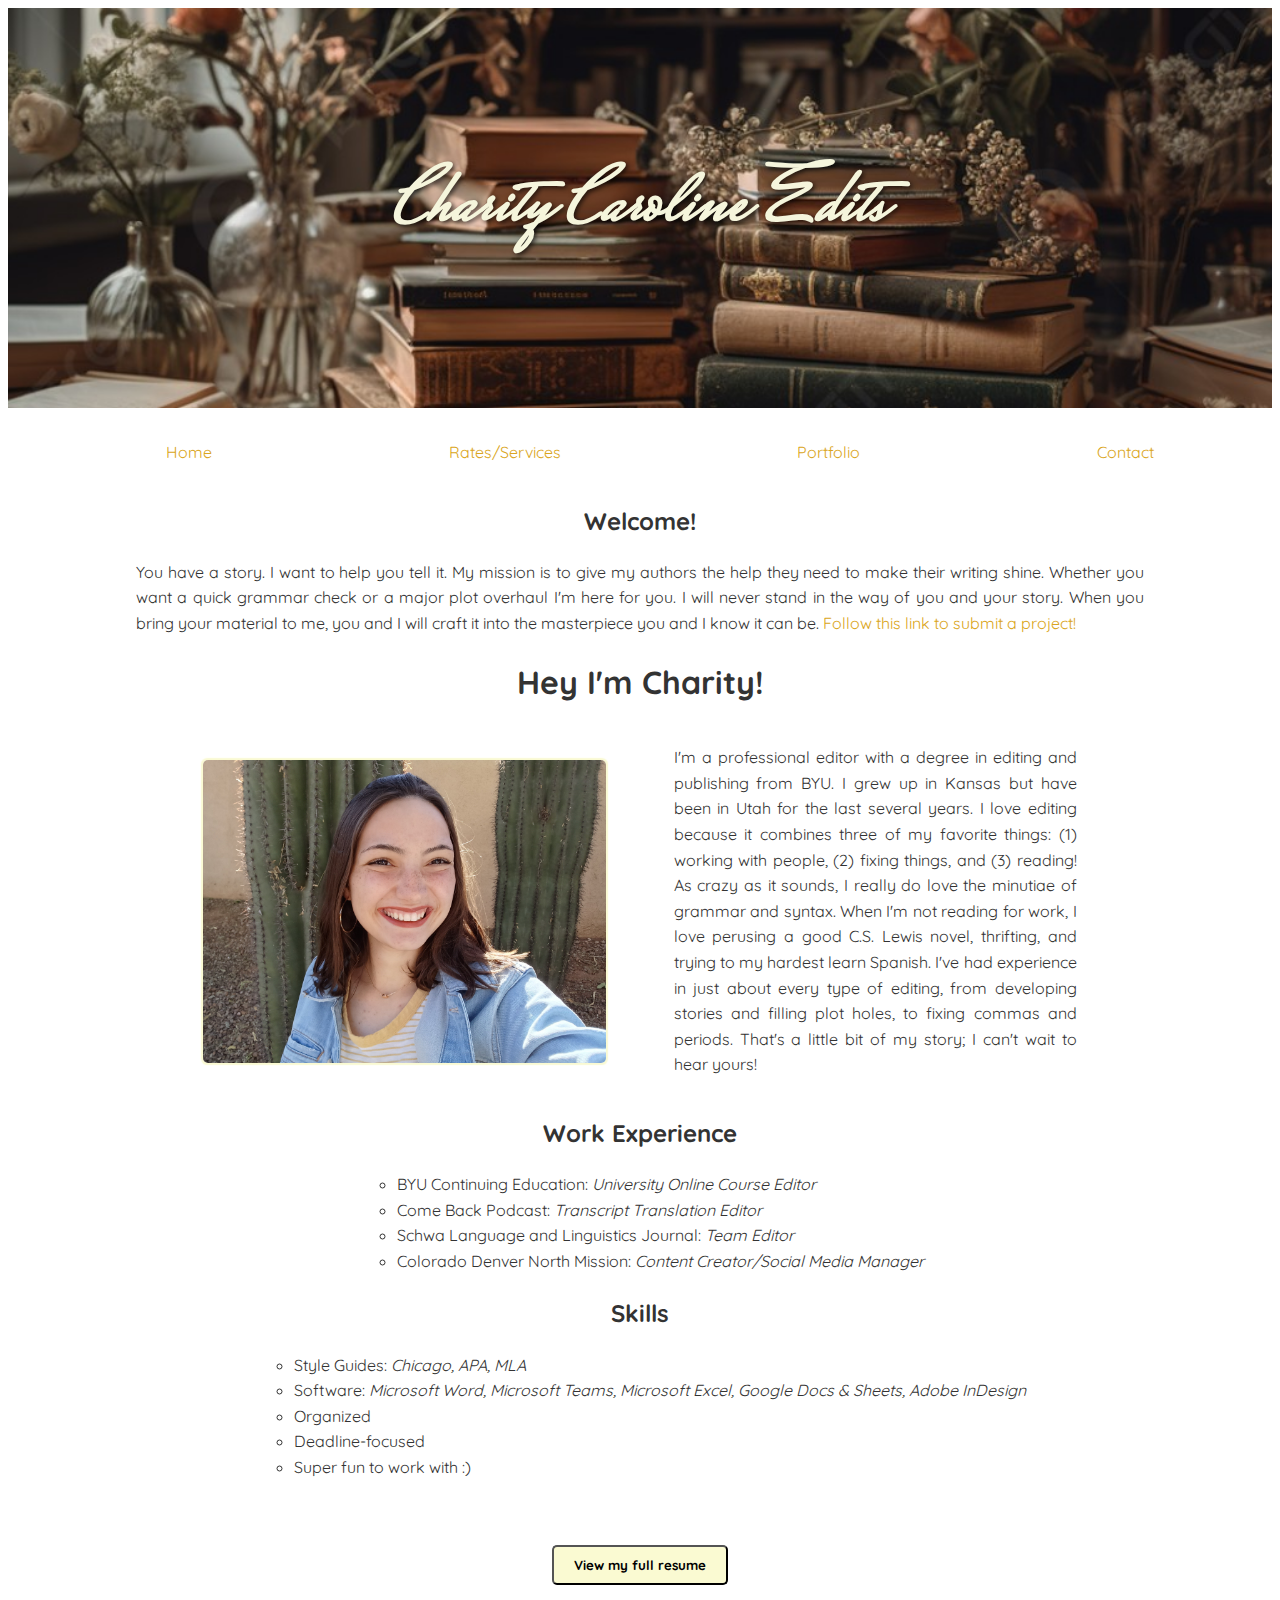
<file: index.html>
<!DOCTYPE html>
<html lang="en">
    <head>
        <link rel="preconnect" href="https://fonts.googleapis.com">
        <link rel="preconnect" href="https://fonts.gstatic.com" crossorigin>
        <link href="https://fonts.googleapis.com/css2?family=Quicksand:wght@300..700&display=swap" rel="stylesheet">
        <link rel="preconnect" href="https://fonts.googleapis.com">
        <link rel="preconnect" href="https://fonts.gstatic.com" crossorigin>
        <link href="https://fonts.googleapis.com/css2?family=Mrs+Saint+Delafield&family=Quicksand:wght@300..700&display=swap" rel="stylesheet">
        <meta charset="UTF-8" />
        <link href="css/portfolio.css" rel="stylesheet">
        
        <title>Charity Caroline Home</title>

    </head>
    <body>
        <header>
            <div class="banner-container">
                <img src="images/websitebannerimage.jpg" alt="Charity Caroline Editing Services Banner" class="banner-image">
                <div class="banner-text">Charity Caroline Edits</div>
            </div>
            <nav>
                <div id="container">
                    <ul>
                        <li><a href="index.html">Home</a></li>
                        <li><a href="html/services.html">Rates/Services</a></li>
                        <li><a href="html/samples.html">Portfolio</a></li>
                        <li><a href="html/contact.html">Contact</a></li>
                    </ul>
                </div>
            </nav>
        </header>
        <main>
            <h2> Welcome!</h2>
            <p id="welcome-message"> &Tab;You have a story. I want to help you tell it. My mission is to give my authors the help they need to make their 
                writing shine. Whether you want a quick grammar check or a major plot overhaul I'm here for you. I will never 
                stand in the way of you and your story. When you bring your material to me, you and I will craft it into the 
                masterpiece you and I know it can be.
                <a href= "https://docs.google.com/forms/d/e/1FAIpQLSdZmizE5KOIEiwsCytuAa1iTBh2gtjerLdWHeYXtlrwVf-HqQ/viewform?usp=header">
                    Follow this link to submit a project!
                </a>
            </p>

            <h1>Hey I'm Charity! </h1> 
            <div class="bio-box">
                <img src="images/cactusprofilepicture.jpg" class="image" alt="Charity Caroline" style="height: auto;">
                <p class="text" id="bio">
                    I'm a professional editor with a degree in editing and publishing from BYU. I grew up in Kansas but 
                    have been in Utah for the last several years. I love editing because it combines three of my favorite things: (1) 
                    working with people, (2) fixing things, and (3) reading! As crazy as it sounds, I really do love the minutiae of 
                    grammar and syntax. When I'm not reading for work, I love perusing a good C.S. Lewis novel, thrifting, and trying 
                    to my hardest learn Spanish. I've had experience in just about every type of editing, from developing stories and 
                    filling plot holes, to fixing commas and periods. That's a little bit of my story; I can't wait to hear yours!
                </p>
            </div>
            
            <h2>Work Experience</h2>
            <div class="resume">
                <ul>
                    <li>BYU Continuing Education: <em>University Online Course Editor</em></li>
                    <li>Come Back Podcast: <em>Transcript Translation Editor</em></li>
                    <li>Schwa Language and Linguistics Journal: <em>Team Editor</em></li>
                    <li>Colorado Denver North Mission: <em>Content Creator/Social Media Manager</em></li>
                </ul>
            </div>

            <h2>Skills</h2>
            <div class="resume">
                <ul>
                    <li>Style Guides: <em>Chicago, APA, MLA</em></li>
                    <li>Software: <em>Microsoft Word, Microsoft Teams, Microsoft Excel, Google Docs & Sheets, Adobe InDesign </em> </li>
                    <li>Organized </li>
                    <li>Deadline-focused</li>
                    <li>Super fun to work with :)</li>
                </ul>
            </div>
        
            <button href="pdf/websiteresume.pdf" class="pdf">View my full resume</button>

        </main>
    </body>
  <footer>

  </footer>
</html>
</file>
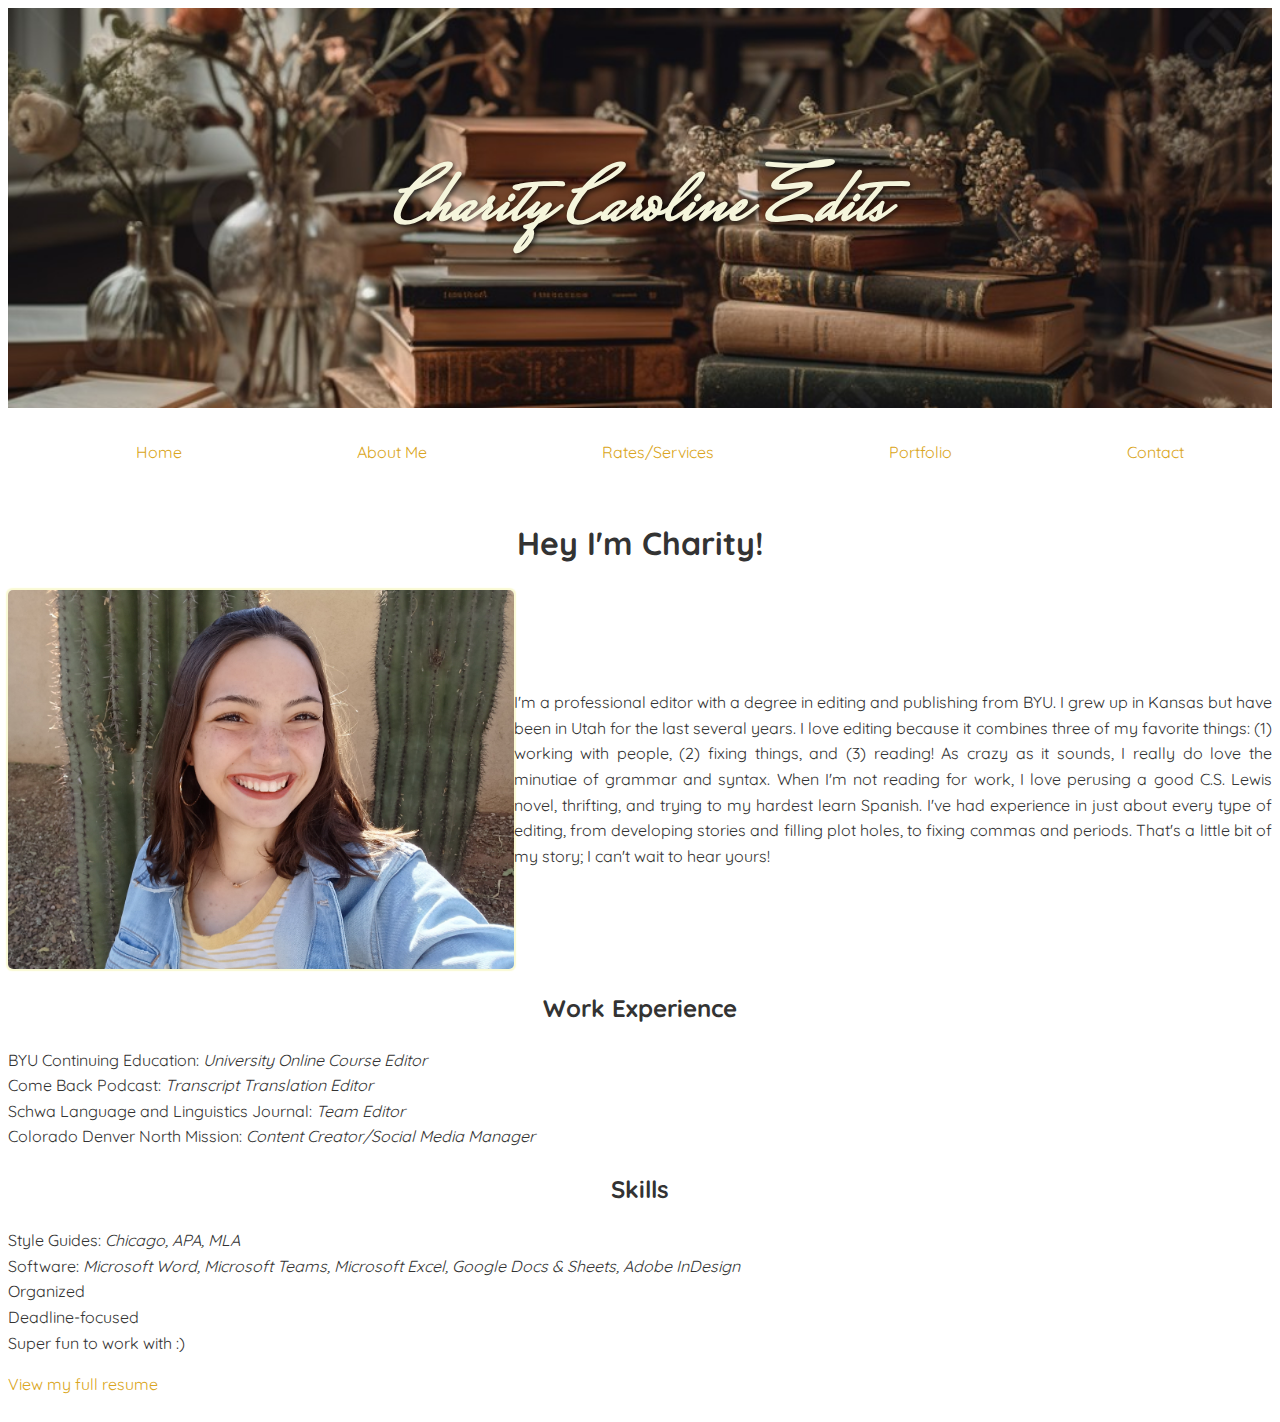
<file: bio.html>
<!DOCTYPE html>
<html lang="en">
    <head>
        <link rel="preconnect" href="https://fonts.googleapis.com">
<link rel="preconnect" href="https://fonts.gstatic.com" crossorigin>
<link href="https://fonts.googleapis.com/css2?family=Quicksand:wght@300..700&display=swap" rel="stylesheet">
<link rel="preconnect" href="https://fonts.googleapis.com">
<link rel="preconnect" href="https://fonts.gstatic.com" crossorigin>
<link href="https://fonts.googleapis.com/css2?family=Mrs+Saint+Delafield&family=Quicksand:wght@300..700&display=swap" rel="stylesheet">
        <meta charset="UTF-8" />
        <title>About Me</title>
                <style>
@import url(css/portfolio.css);
box-sizing: border-box;
</style>
    </head>
    <body> <div id="layout">
        <header><div class="banner-container">
        <img src="images/websitebannerimage.jpg" alt="Charity Caroline Editing Services Banner" class="banner-image">
        <div class="banner-text">Charity Caroline Edits</div>
    </div></header>
        <nav> <div id="container">
        <ul>
            <li> <a href="index.html">Home</a></li>
            <li><a href="bio.html">About Me</a></li>
            <li><a href="services.html">Rates/Services</a></li>
            <li><a href="samples.html">Portfolio</a></li>
            <li><a href="contact.html">Contact</a></li>
            </ul>
            </div> </nav> 
        <h1>Hey I'm Charity! </h1> 
        <div class= "bio-box">
        <img src="images/cactusprofilepicture.jpg" class="image" alt="Charity Caroline" style="width: 50%; height: auto;"><p class="text"> I'm a professional editor with a degree in editing and publishing from BYU. I grew up in Kansas but have been in Utah for the last several years. I love editing because it combines three of my favorite things: (1) working with people, (2) fixing things, and (3) reading! As crazy as it sounds, I really do love the minutiae of grammar and syntax. When I'm not reading for work, I love perusing a good C.S. Lewis novel, thrifting, and trying to my hardest learn Spanish. I've had experience in just about every type of editing, from developing stories and filling plot holes, to fixing commas and periods. That's a little bit of my story; I can't wait to hear yours!</p></div>
        
    <h2>Work Experience</h2>
        <div class= "work-experience"
        <ul>
        <li>BYU Continuing Education: <em>University Online Course Editor</em></li>
            <li>Come Back Podcast: <em>Transcript Translation Editor</em></li>
            <li>Schwa Language and Linguistics Journal: <em>Team Editor</em></li>
        <li>Colorado Denver North Mission: <em>Content Creator/Social Media Manager</em></li></ul></div>
        <h2>Skills</h2>
    <div class= "skills"
        <ul><li>Style Guides: <em>Chicago, APA, MLA</em></li>
        <li>Software: <em>Microsoft Word, Microsoft Teams, Microsoft Excel, Google Docs & Sheets, Adobe InDesign </em> </li>
        <li>Organized </li>
        <li>Deadline-focused</li>
    <li>Super fun to work with :)</li></ul></div>
        

       <p>
            <a href= "websiteresume.pdf">View my full resume</a></p> 
        
    </body>
        
</html>
</file>
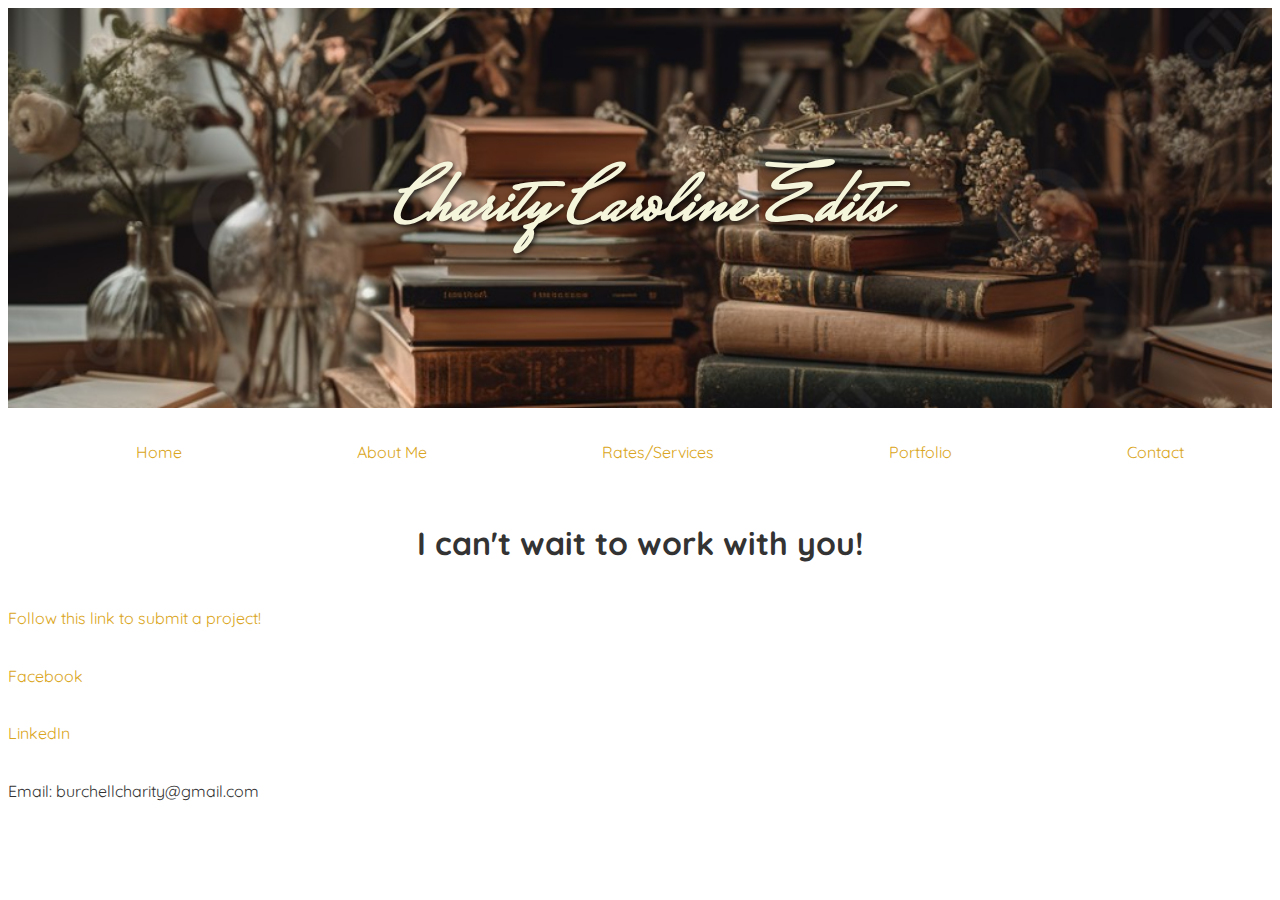
<file: contact.html>
<!DOCTYPE html>
<html lang="en">
    <head>
         <link rel="preconnect" href="https://fonts.googleapis.com">
<link rel="preconnect" href="https://fonts.gstatic.com" crossorigin>
<link href="https://fonts.googleapis.com/css2?family=Quicksand:wght@300..700&display=swap" rel="stylesheet">
        <link rel="preconnect" href="https://fonts.googleapis.com">
<link rel="preconnect" href="https://fonts.gstatic.com" crossorigin>
<link href="https://fonts.googleapis.com/css2?family=Mrs+Saint+Delafield&family=Quicksand:wght@300..700&display=swap" rel="stylesheet">
        <meta charset="UTF-8" />
        <meta charset="UTF-8" />
        <title>Contact</title>
        <style>
@import url(css/portfolio.css);
box-sizing: border-box;
</style>
    </head>
    <body> <div id="layout">
        <header><div class="banner-container">
        <img src="images/websitebannerimage.jpg" alt="Charity Caroline Editing Services Banner" class="banner-image">
        <div class="banner-text">Charity Caroline Edits</div>
    </div></header>
        <nav> <div id="container">
        <ul>
            <li> <a href="home.html">Home</a></li>
            <li><a href="bio.html">About Me</a></li>
            <li><a href="services.html">Rates/Services</a></li>
            <li><a href="samples.html">Portfolio</a></li>
            <li><a href="contact.html">Contact</a></li>
            </ul>
            </div> </nav> 
        
        <h1> I can't wait to work with you!</h1>
        <p>
            <a href= "https://docs.google.com/forms/d/e/1FAIpQLSdZmizE5KOIEiwsCytuAa1iTBh2gtjerLdWHeYXtlrwVf-HqQ/viewform?usp=header">Follow this link to submit a project!</a></p>
        <p>
            <a href= https://www.facebook.com/charity.burchell>Facebook</a></p>
        <p>
            <a href= https://www.linkedin.com/in/charity-burchell-33087b2b7/>LinkedIn</a></p>
        <p>Email: burchellcharity@gmail.com</p>
        
        </body>
        
</html>
</file>
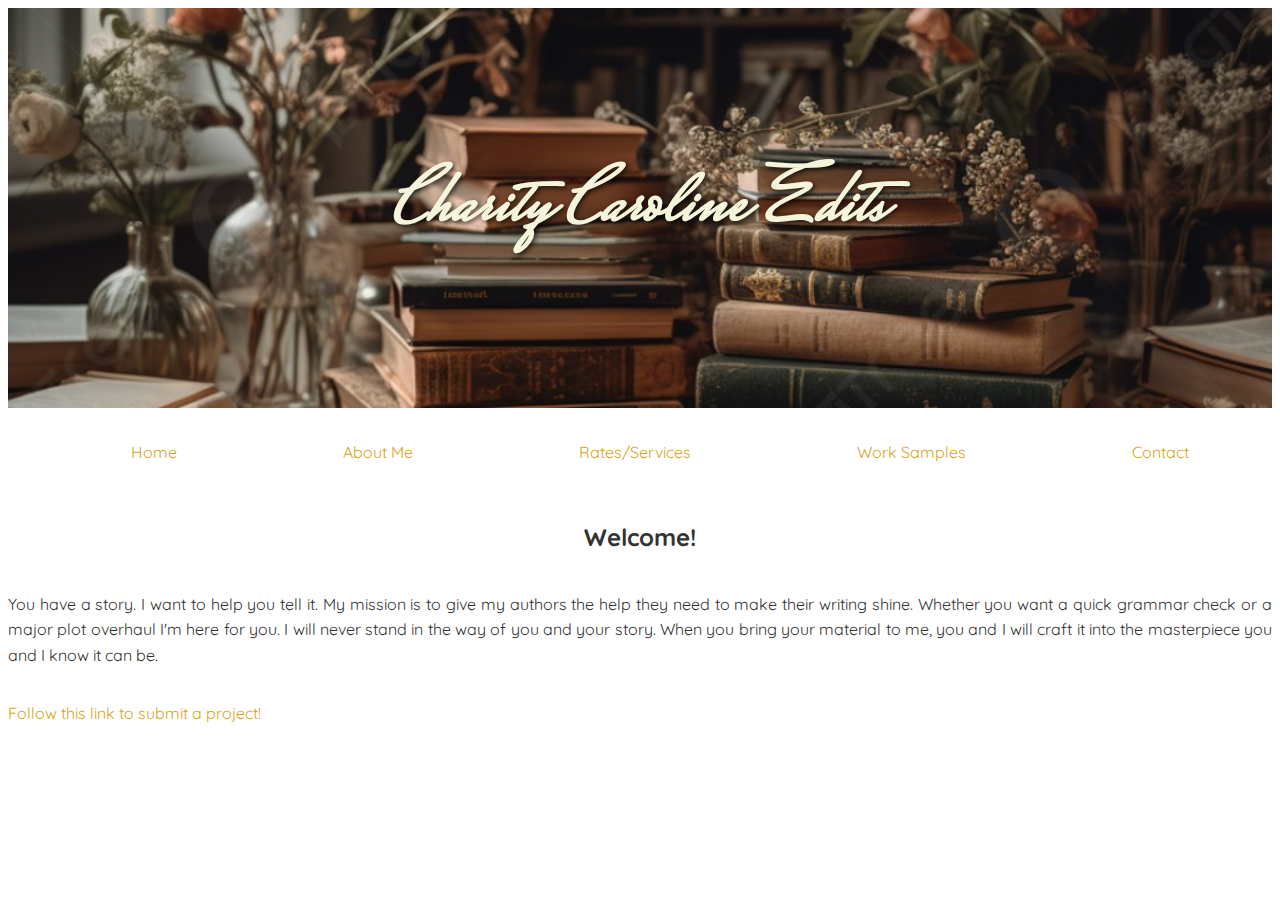
<file: home.html>
<!DOCTYPE html>
<html lang="en">
    <head>
         <link rel="preconnect" href="https://fonts.googleapis.com">
<link rel="preconnect" href="https://fonts.gstatic.com" crossorigin>
<link href="https://fonts.googleapis.com/css2?family=Quicksand:wght@300..700&display=swap" rel="stylesheet">
        <link rel="preconnect" href="https://fonts.googleapis.com">
<link rel="preconnect" href="https://fonts.gstatic.com" crossorigin>
<link href="https://fonts.googleapis.com/css2?family=Mrs+Saint+Delafield&family=Quicksand:wght@300..700&display=swap" rel="stylesheet">
        <meta charset="UTF-8" />
        <meta charset="UTF-8" />
        <title>Charity Caroline Home</title>
        <style>
@import url(css/portfolio.css);
box-sizing: border-box;
</style>
    </head>
    <body>
        <div id="layout">
        <header>
    <div class="banner-container">
        <img src="images/websitebannerimage.jpg" alt="Charity Caroline Editing Services Banner" class="banner-image">
        <div class="banner-text">Charity Caroline Edits</div>
    </div>
</header>
        <nav> <div id="container">
        <ul>
            <li> <a href="home.html">Home</a></li>
            <li><a href="bio.html">About Me</a></li>
            <li><a href="services.html">Rates/Services</a></li>
            <li><a href="samples.html">Work Samples</a></li>
            <li><a href="contact.html">Contact</a></li>
            </ul>
            </div> </nav> 
    
    <h2> Welcome!</h2>
        <p> You have a story. I want to help you tell it. My mission is to give my authors the help they need to make their writing shine. Whether you want a quick grammar check or a major plot overhaul I'm here for you. I will never stand in the way of you and your story. When you bring your material to me, you and I will craft it into the masterpiece you and I know it can be.  </p>
            <p>
            <a href= "https://docs.google.com/forms/d/e/1FAIpQLSdZmizE5KOIEiwsCytuAa1iTBh2gtjerLdWHeYXtlrwVf-HqQ/viewform?usp=header">Follow this link to submit a project!</a></p>
        </div></body> 
  
</html>
</file>
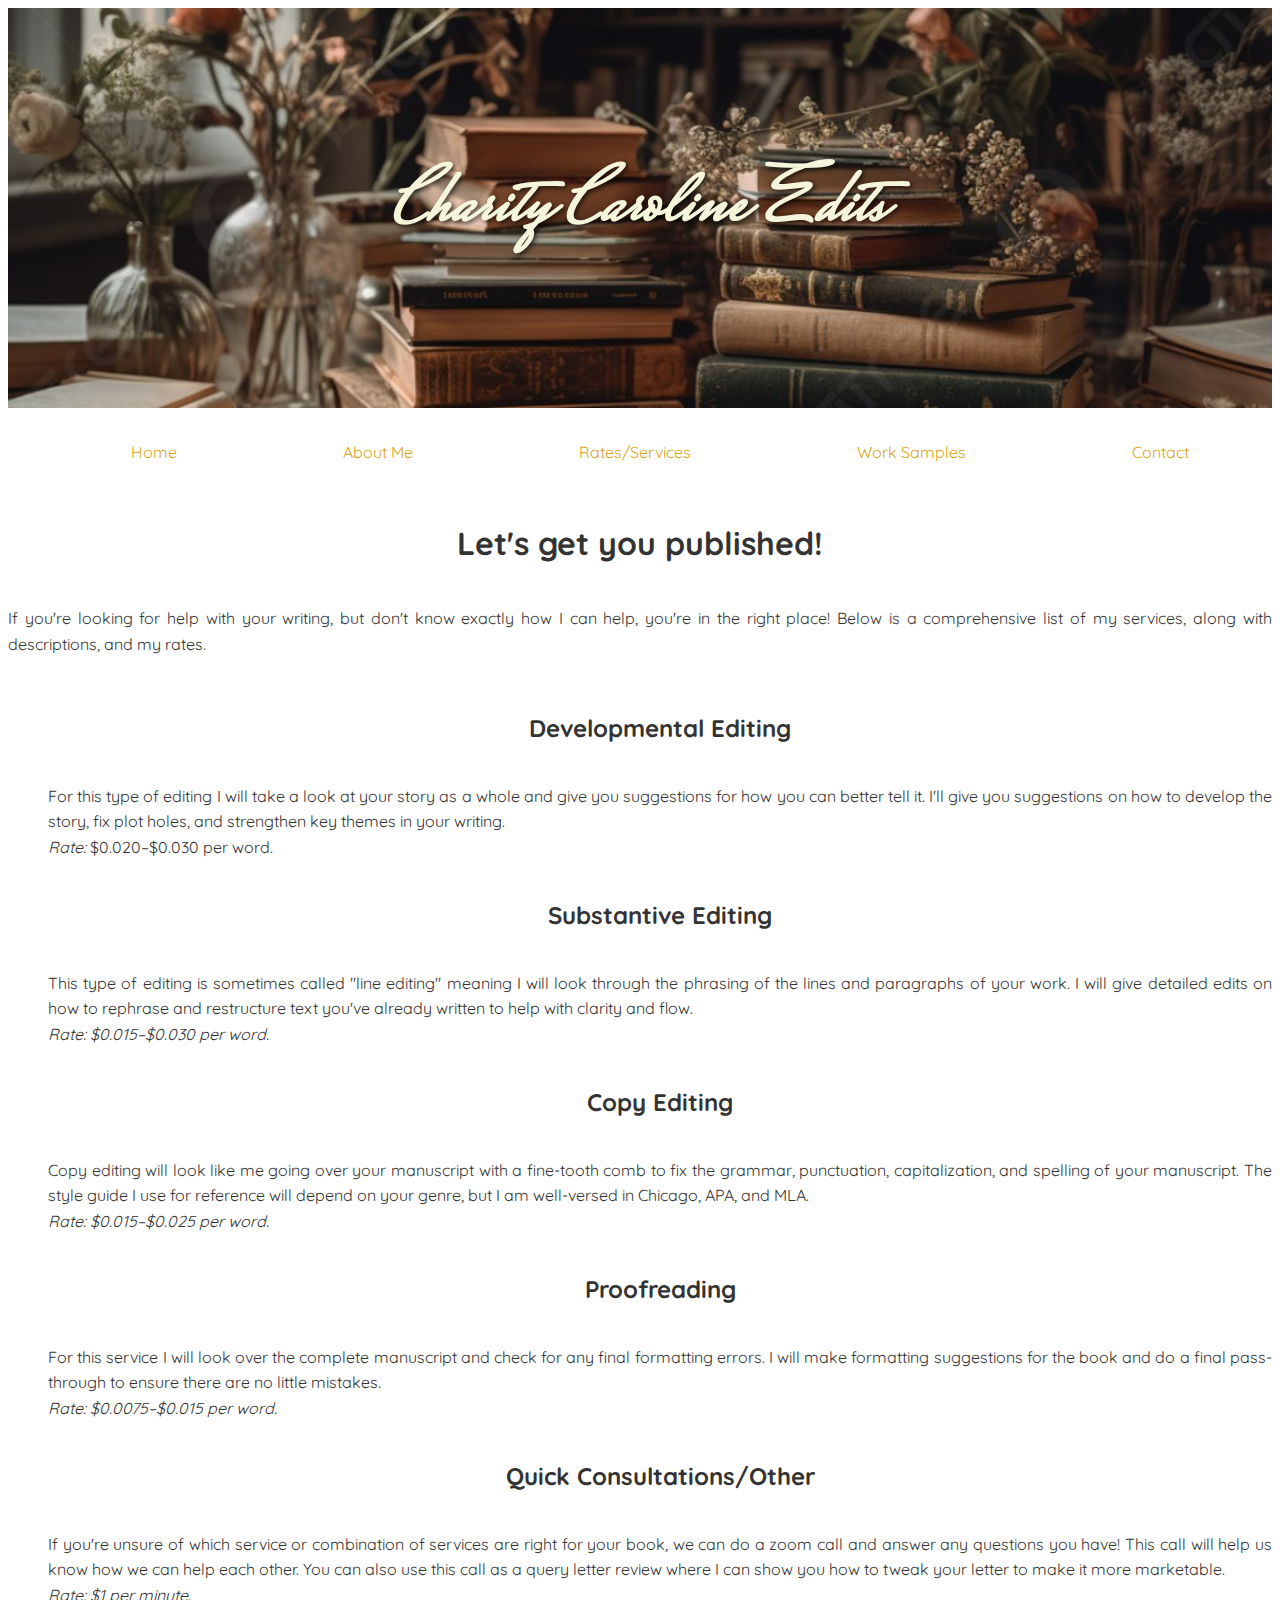
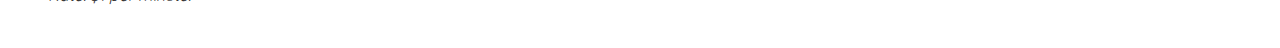
<file: services.html>
<!DOCTYPE html>
<html lang="en">
    <head>
         <link rel="preconnect" href="https://fonts.googleapis.com">
<link rel="preconnect" href="https://fonts.gstatic.com" crossorigin>
<link href="https://fonts.googleapis.com/css2?family=Quicksand:wght@300..700&display=swap" rel="stylesheet">
        <link rel="preconnect" href="https://fonts.googleapis.com">
<link rel="preconnect" href="https://fonts.gstatic.com" crossorigin>
<link href="https://fonts.googleapis.com/css2?family=Mrs+Saint+Delafield&family=Quicksand:wght@300..700&display=swap" rel="stylesheet">
        <meta charset="UTF-8" />
        <meta charset="UTF-8" />
        <title>Rates/Services</title>
        <style>
@import url(css/portfolio.css);
box-sizing: border-box;
</style>
    </head>
    <body> <div id="layout">
        <header><div class="banner-container">
        <img src="images/websitebannerimage.jpg" alt="Charity Caroline Editing Services Banner" class="banner-image">
        <div class="banner-text">Charity Caroline Edits</div>
    </div></header>
        <nav> <div id="container">
        <ul>
            <li> <a href="home.html">Home</a></li>
            <li><a href="bio.html">About Me</a></li>
            <li><a href="services.html">Rates/Services</a></li>
            <li><a href="samples.html">Work Samples</a></li>
            <li><a href="contact.html">Contact</a></li>
            </ul>
            </div> </nav> 
        <h1>Let's get you published!</h1>
        <p>If you're looking for help with your writing, but don't know exactly how I can help, you're in the right place! Below is a comprehensive list of my services, along with descriptions, and my rates. </p>
        
        <ul> <div id= "services">
            <li><h2>Developmental Editing</h2><p> For this type of editing I will take a look at your story as a whole and give you suggestions for how you can better tell it. I'll give you suggestions on how to develop the story, fix plot holes, and strengthen key themes in your writing.<br><em>Rate:</em> $0.020–$0.030 per word.</p></li>
            <li><h2>Substantive Editing</h2><p> This type of editing is sometimes called "line editing" meaning  I will look through the phrasing of the lines and paragraphs of your work. I will give detailed edits on how to rephrase and restructure text you've already written to help with clarity and flow. <br><em>Rate: $0.015–$0.030 per word.</em></p></li>
            <li><h2>Copy Editing</h2> <p>Copy editing will look like me going over your manuscript with a fine-tooth comb to fix the grammar, punctuation, capitalization, and spelling of your manuscript. The style guide I use for reference will depend on your genre, but I am well-versed in Chicago, APA, and MLA. <br><em>Rate: $0.015–$0.025 per word.</em> </p></li>
            <li><h2>Proofreading</h2><p> For this service I will look over the complete manuscript and check for any final formatting errors. I will make formatting suggestions for the book and do a final pass-through to ensure there are no little mistakes.<br><em>Rate: $0.0075–$0.015 per word.</em></li>
            <li><h2>Quick Consultations/Other</h2><p> If you're unsure of which service or combination of services are right for your book, we can do a zoom call and answer any questions you have! This call will help us know how we can help each other. You can also use this call as a query letter review where I can show you how to tweak your letter to make it more marketable. <br><em> Rate: $1 per minute.</em></p></li>
        </div></ul> 
        
        </body>
        
</html>
</file>
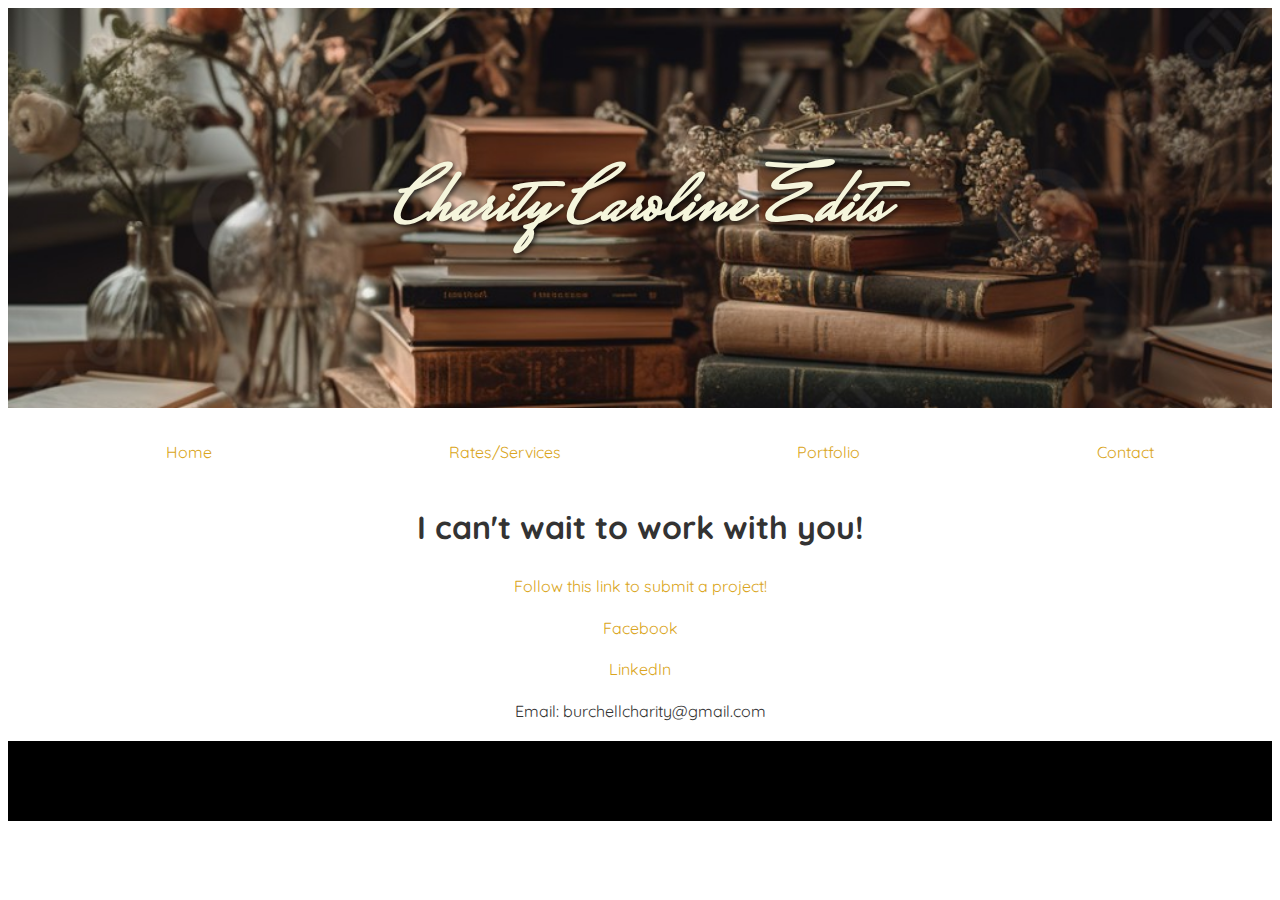
<file: html/contact.html>
<!DOCTYPE html>
<html lang="en">
    <head>
        <link rel="preconnect" href="https://fonts.googleapis.com">
        <link rel="preconnect" href="https://fonts.gstatic.com" crossorigin>
        <link href="https://fonts.googleapis.com/css2?family=Quicksand:wght@300..700&display=swap" rel="stylesheet">
        <link rel="preconnect" href="https://fonts.googleapis.com">
        <link rel="preconnect" href="https://fonts.gstatic.com" crossorigin>
        <link href="https://fonts.googleapis.com/css2?family=Mrs+Saint+Delafield&family=Quicksand:wght@300..700&display=swap" rel="stylesheet">
        <meta charset="UTF-8" />
        <link href="../css/portfolio.css" rel="stylesheet">
        
        <title>Contact</title>

    </head>
    <body>
        <header>
            <div class="banner-container">
                <img src="../images/websitebannerimage.jpg" alt="Charity Caroline Editing Services Banner" class="banner-image">
                <div class="banner-text">Charity Caroline Edits</div>
            </div>
            <nav>
                <div id="container">
                    <ul>
                        <li><a href="../index.html">Home</a></li>
                        <li><a href="services.html">Rates/Services</a></li>
                        <li><a href="samples.html">Portfolio</a></li>
                        <li><a href="contact.html">Contact</a></li>
                    </ul>
                </div>
            </nav>
        </header>
        <main>
            <h1> I can't wait to work with you!</h1>
            <div style="justify-items: center;">
                <p>
                    <a href= "https://docs.google.com/forms/d/e/1FAIpQLSdZmizE5KOIEiwsCytuAa1iTBh2gtjerLdWHeYXtlrwVf-HqQ/viewform?usp=header">Follow this link to submit a project!</a></p>
                <p>
                    <a href= https://www.facebook.com/charity.burchell>Facebook</a></p>
                <p>
                    <a href= https://www.linkedin.com/in/charity-burchell-33087b2b7/>LinkedIn</a></p>
                <p>Email: burchellcharity@gmail.com</p>
            </div>
        </main>

        <footer>

        </footer>
    </body>
        
</html>
</file>
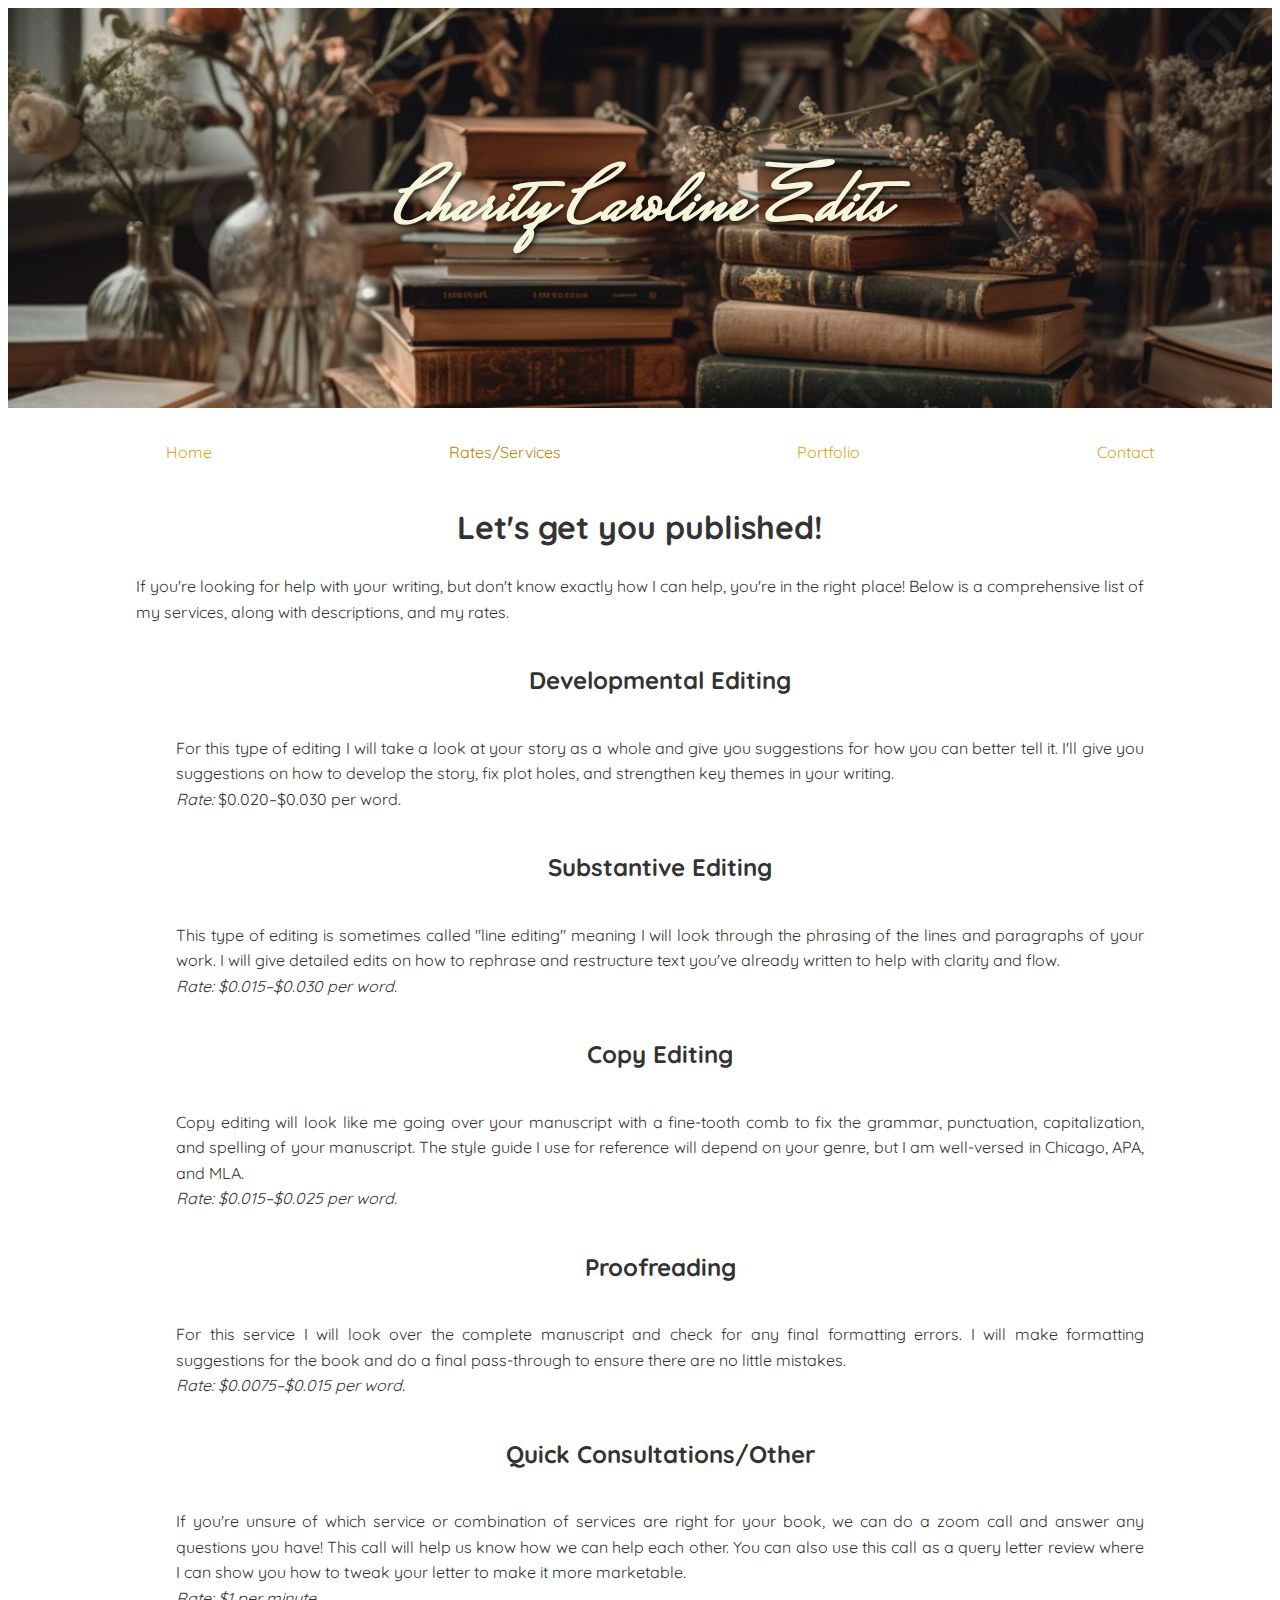
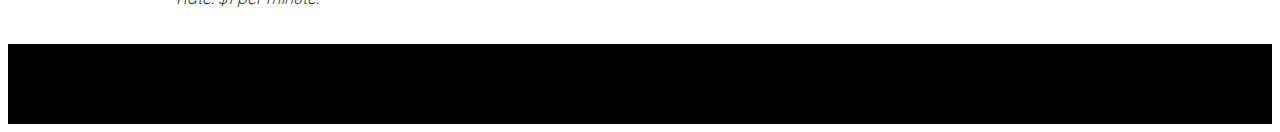
<file: html/services.html>
<!DOCTYPE html>
<html lang="en">
    <head>
        <link rel="preconnect" href="https://fonts.googleapis.com">
        <link rel="preconnect" href="https://fonts.gstatic.com" crossorigin>
        <link href="https://fonts.googleapis.com/css2?family=Quicksand:wght@300..700&display=swap" rel="stylesheet">
        <link rel="preconnect" href="https://fonts.googleapis.com">
        <link rel="preconnect" href="https://fonts.gstatic.com" crossorigin>
        <link href="https://fonts.googleapis.com/css2?family=Mrs+Saint+Delafield&family=Quicksand:wght@300..700&display=swap" rel="stylesheet">
        <meta charset="UTF-8" />
        <link href="../css/portfolio.css" rel="stylesheet">
        
        <title>Rates/Services</title>

    </head>
    <body>
        <header>
            <div class="banner-container">
                <img src="../images/websitebannerimage.jpg" alt="Charity Caroline Editing Services Banner" class="banner-image">
                <div class="banner-text">Charity Caroline Edits</div>
            </div>
            <nav>
                <div id="container">
                    <ul>
                        <li><a href="../index.html">Home</a></li>
                        <li><a href="">Rates/Services</a></li>
                        <li><a href="samples.html">Portfolio</a></li>
                        <li><a href="contact.html">Contact</a></li>
                    </ul>
                </div>
            </nav>
        </header>
        <main>
            <h1>Let's get you published!</h1>
            <p>If you're looking for help with your writing, but don't know exactly how I can help, you're in the right place! Below is a comprehensive list of my services, along with descriptions, and my rates. </p>
            
            <ul> <div id= "services">
                <li><h2>Developmental Editing</h2><p> For this type of editing I will take a look at your story as a whole and give you suggestions for how you can better tell it. I'll give you suggestions on how to develop the story, fix plot holes, and strengthen key themes in your writing.<br><em>Rate:</em> $0.020–$0.030 per word.</p></li>
                <li><h2>Substantive Editing</h2><p> This type of editing is sometimes called "line editing" meaning  I will look through the phrasing of the lines and paragraphs of your work. I will give detailed edits on how to rephrase and restructure text you've already written to help with clarity and flow. <br><em>Rate: $0.015–$0.030 per word.</em></p></li>
                <li><h2>Copy Editing</h2> <p>Copy editing will look like me going over your manuscript with a fine-tooth comb to fix the grammar, punctuation, capitalization, and spelling of your manuscript. The style guide I use for reference will depend on your genre, but I am well-versed in Chicago, APA, and MLA. <br><em>Rate: $0.015–$0.025 per word.</em> </p></li>
                <li><h2>Proofreading</h2><p> For this service I will look over the complete manuscript and check for any final formatting errors. I will make formatting suggestions for the book and do a final pass-through to ensure there are no little mistakes.<br><em>Rate: $0.0075–$0.015 per word.</em></li>
                <li><h2>Quick Consultations/Other</h2><p> If you're unsure of which service or combination of services are right for your book, we can do a zoom call and answer any questions you have! This call will help us know how we can help each other. You can also use this call as a query letter review where I can show you how to tweak your letter to make it more marketable. <br><em> Rate: $1 per minute.</em></p></li>
            </div></ul> 
            
        </main>
    </body>
        
    <footer>

    </footer>
</html>
</file>
<file: css/portfolio.css>
* {
    box-sizing: border-box;
    text-align: justify;
    font-family: 'Quicksand';
}

body {
    line-height: 1.6;
    color: #333;
}

main {
    margin: 0 10svw;
}

footer {
    background-color: #000;
    height: 5em;
}

p {
    tab-size: 5px;
}

#welcome-message {
    padding: 4px, 30px;
    tab-size: 10px;
}

.mrs-saint-delafield-regular {
  font-family: "Mrs Saint Delafield", cursive;
  font-weight: 400;
  font-style: normal;
}

#layout {
    display:grid;
    grid-template-row: [image] .25fr 
        [text]1fr [end] 200px;
    grid-template-column: [nav] .5fr;
    
}
#services li{
	display: flex;
	flex-direction: column;
	justify-content: space-around;
	
}
.banner-container {
    position: relative; /* This makes the text absolute within this container */
    width: 100%; /* Make sure it takes the full width of the screen */
    height: 400px; /* Set the height of the banner (you can adjust this) */
}

/* Banner image styling */
.banner-image {
    width: 100%; /* Image takes the full width of the container */
    height: 100%; /* Make the image fill the height of the container */
    object-fit: cover; /* Ensure the image covers the area, without stretching */
}

/* Text overlay on the banner image */
.banner-text {
    position: absolute; /* Absolutely position the text within the banner container */
    top: 50%; /* Position the text vertically centered */
    left: 50%; /* Position the text horizontally centered */
    transform: translate(-50%, -50%); /* Adjust the position to perfectly center the text */
    color: beige; /* Text color */
    font-family: "Mrs Saint Delafield", cursive; /* The font you want to use */
    font-size: 5rem; /* Adjust text size */
    font-weight: bold; /* Make the text bold */
    text-align: center; /* Center the text */
    text-shadow: 2px 2px 5px rgba(0, 0, 0, 0.7); /* Optional: add shadow for better readability */
}

a{text-decoration: none;}
a:link { color:goldenrod;}
a:visited {color:darkgoldenrod;} 


nav {
	padding: 0;
    text-decoration:none;
}
nav a {
	color: #FFF;
	text-decoration: none;
}
nav>ul {
	padding: 0;
	margin: 0;
    text-decoration: none;
}
nav li {
	padding: 12pt;
	text-align: center;
}

nav li ul {
	background-color: inherit;
	display: none;
	line-height: 150%;
	padding: 0;
	margin-top: 12pt;
	margin-left: -16pt;
    text-decoration: none;
}
nav li:hover {
	/* Transition goes here/ */
	transition: background-color 1.0s ease;
	background-color: lightgoldenrodyellow;
}
nav li:hover a {
	transition: color 0.5s ease;
	color: #000;
}
nav li:hover ul {
	display: n;
}

nav li ul {
	position: absolute;
}

ul {
	list-style-type: none;
	display: grid;
	grid-auto-flow: column;
}

header h1 {
    text-align: center;
    font-family: 'Quicksand', sans-serif;
    color: #444;
    margin-top: 20px;
}

h1 {
    text-align: center;
    margin-top: 20px;
}

.bio-box {
    display: flex;        
    flex-direction: row;   
    align-items: center;
    justify-content: space-evenly;
}

.bio-box img {
    display: flex;
    max-width: 40%;
    border-radius: 5px;
    box-shadow: 0 0 .1svw .1svw lightgoldenrodyellow;
}

#bio {
    display: flex;
    padding: auto;
    max-width: 40%;
}

.resume {
    display: block;
    justify-self: center;
}

h2 {
    text-align: center;
}

.resume ul{
    display: block;
}

.resume li {
    list-style: circle;
}

.pdf {
    display: flex;
    justify-self: center;
    background-color: lightgoldenrodyellow;
    padding: 10px 20px;
    margin: 5svw;
    border-radius: 5px;
    justify-content: center;
    font-weight: bold;
}

.pdf:hover {
    background-color: goldenrod;
    cursor: pointer;
}

.pdf:active {
    background-color: darkgoldenrod;
}

.responsive-image{
    max-width: 100%; 
    height: auto;    
    display: block; }
* {
    box-sizing: border-box; /* Helps with layout consistency */
}

/* Makes the layout fluid */
.container {
    width: 100%;
    max-width: 1200px; /* You can adjust this max width */
    margin: 0 auto; /* Centers the container */
    padding: 0 20px; /* Adds padding to the container */
}

/* Make images responsive */
img {
    max-width: 100%;
    height: auto;
    display: block;
}

/* Ensure text stays readable and properly spaced on smaller screens */
@media (max-width: 768px) {
    html {
        font-size: 90%; /* Adjust font size for smaller screens */
    }
}

.example-image {
    max-width: 30%;
    justify-self: center;
    border-radius: 5px;
    box-shadow: 0 0 .1svw .1svw lightgoldenrodyellow;
}
</file>
